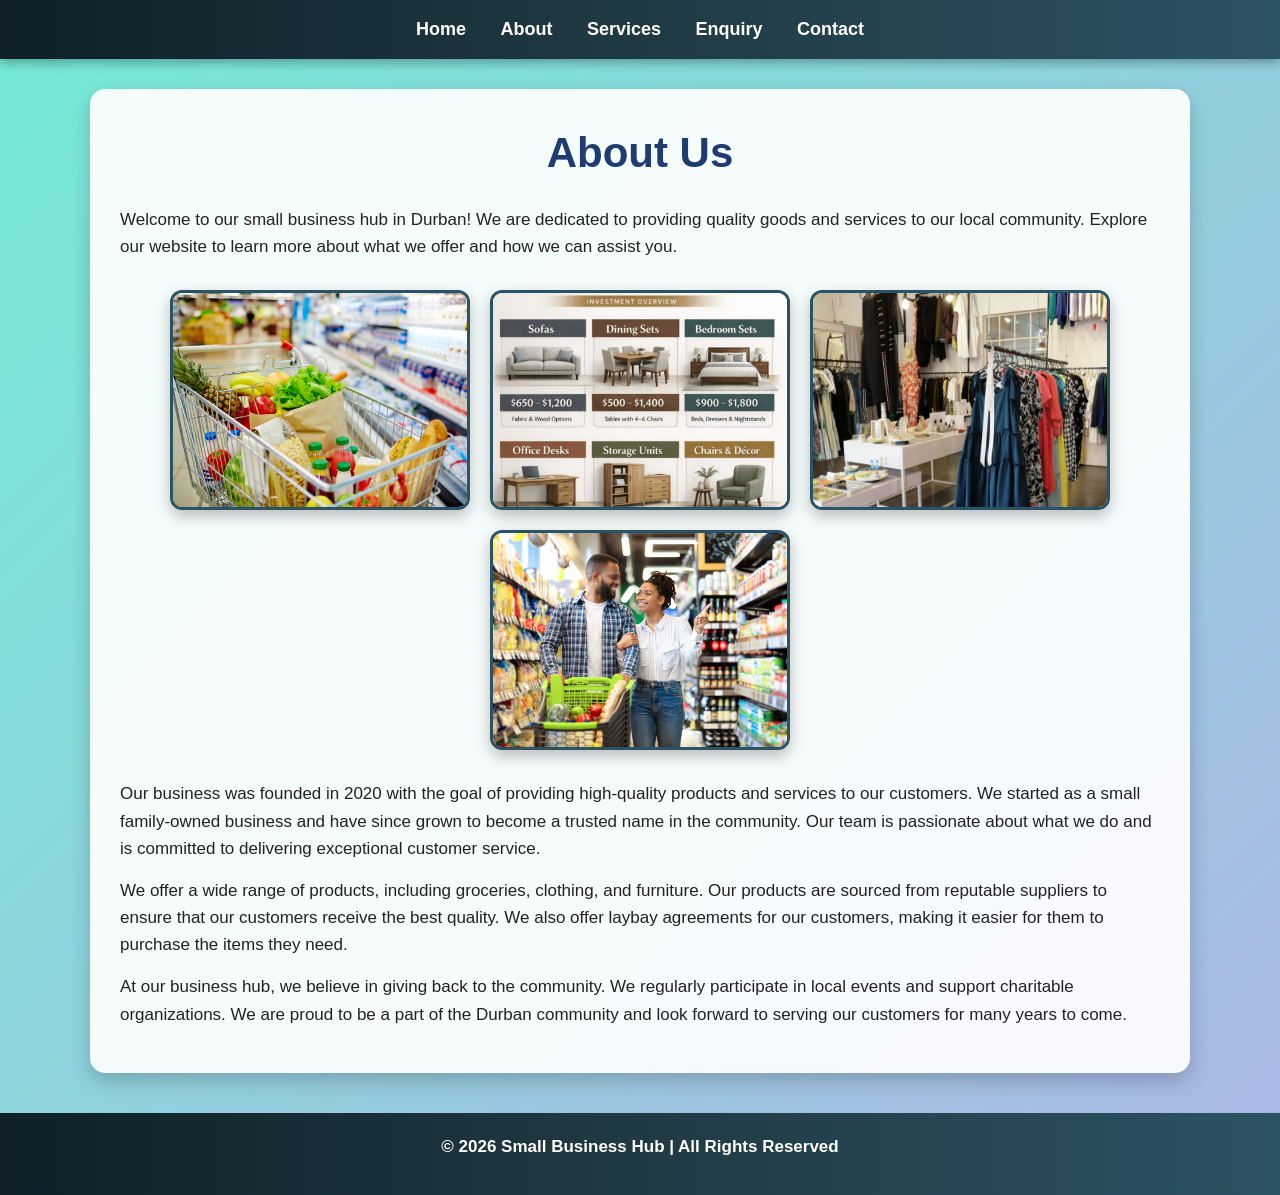
<file: about.html>
<!DOCTYPE html>
<html lang="en">
<head>
    <meta charset="UTF-8">
    <meta name="viewport" content="width=device-width, initial-scale=1.0">
    <title>About - Business Hub</title>
    <link rel="stylesheet" href="./css/style.css">
</head>
<body>

    <nav>
        <a href="index.html">Home</a>
        <a href="about.html">About</a>
        <a href="service.html">Services</a>
        <a href="enquiry.html">Enquiry</a>
        <a href="contact.html">Contact</a>
    </nav>

    <main>
        <h1>About Us</h1>

        <p>Welcome to our small business hub in Durban! We are dedicated to providing quality goods and services to our local community. Explore our website to learn more about what we offer and how we can assist you.</p>

        <div class="images">
            <img src="./images/10-ways-to-save-money-on-your-next-grocery-run (2).jpeg" alt="Grocery">
            <img src="./images/furniture store business plan.png" alt="Furniture">
            <img src="./images/Convoy1-e1649069170721-1024x538.jpg" alt="Convoy">
            <img src="./images/Website-Cover-Image-56.png" alt="Fresh Products">
        </div>

        <p>Our business was founded in 2020 with the goal of providing high-quality products and services to our customers. We started as a small family-owned business and have since grown to become a trusted name in the community. Our team is passionate about what we do and is committed to delivering exceptional customer service.</p>

        <p>We offer a wide range of products, including groceries, clothing, and furniture. Our products are sourced from reputable suppliers to ensure that our customers receive the best quality. We also offer laybay agreements for our customers, making it easier for them to purchase the items they need.</p>

        <p>At our business hub, we believe in giving back to the community. We regularly participate in local events and support charitable organizations. We are proud to be a part of the Durban community and look forward to serving our customers for many years to come.</p>
    </main>

    <footer>
        <p>&copy; 2026 Small Business Hub | All Rights Reserved</p>
    </footer>
    <a href="javascript:void(0);" class="back-to-top" id="backToTopBtn">Back to Top</a>
    <script src="javascript/script.js"></script>

</body>
</html>
</file>
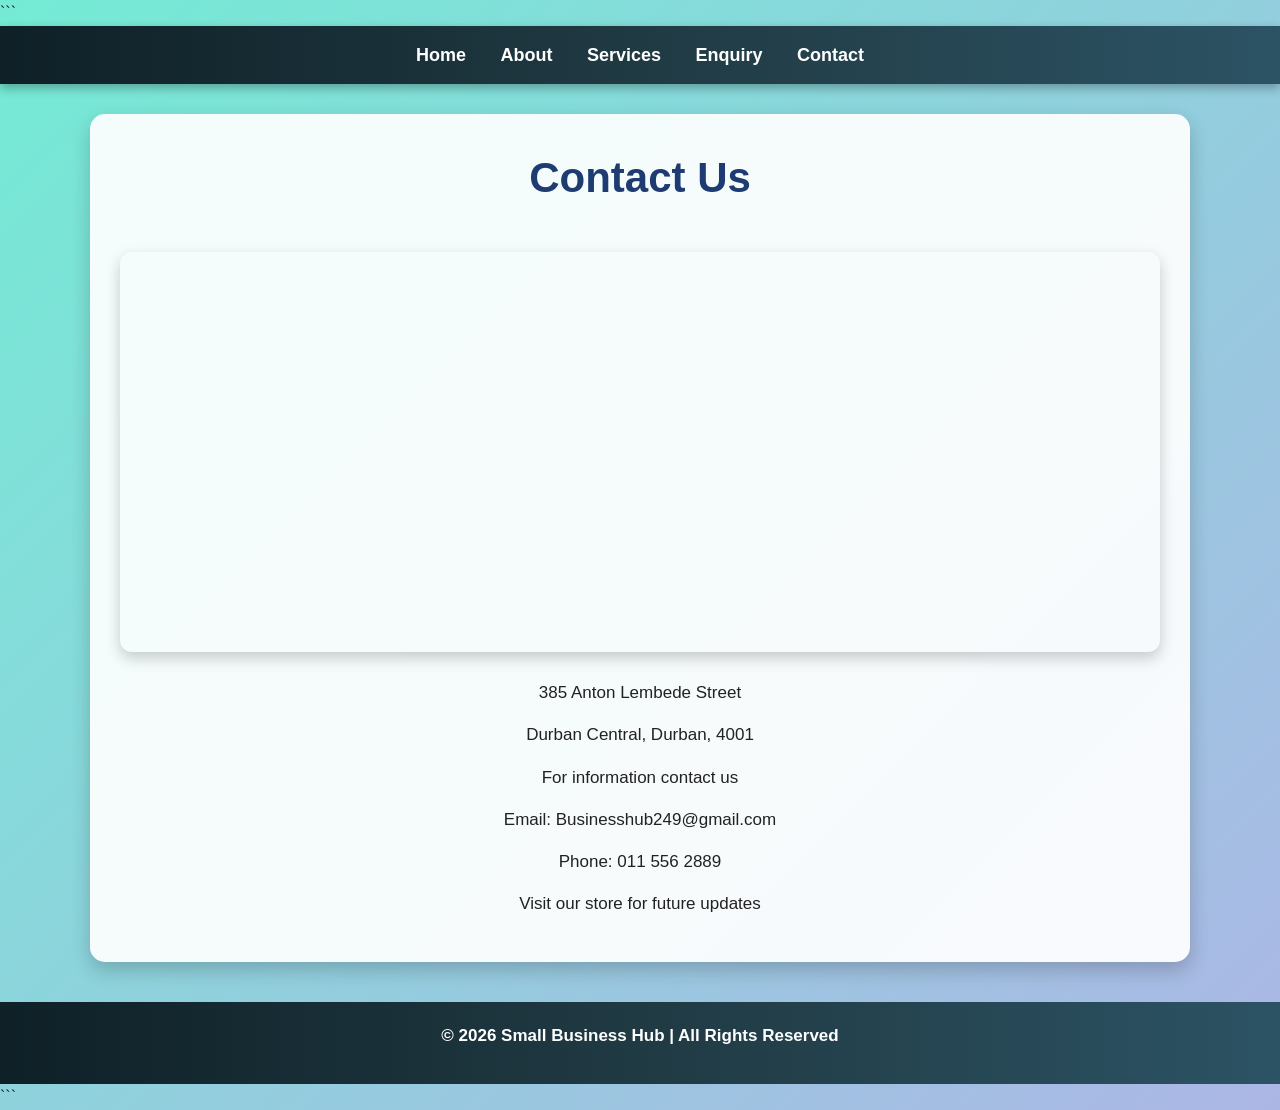
<file: contact.html>
<!DOCTYPE html>

<html lang="en">
<head>
    <meta charset="UTF-8">
    <meta name="viewport" content="width=device-width, initial-scale=1.0">
    <title>Contact - Business Hub</title>
    <link rel="stylesheet" href="./css/style.css">
</head>

<body>

```
<!-- Navigation -->
<nav>
    <a href="index.html">Home</a>
    <a href="about.html">About</a>
    <a href="service.html">Services</a>
    <a href="enquiry.html">Enquiry</a>
    <a href="contact.html">Contact</a>
</nav>

<!-- Main Content -->
<main>

    <h1>Contact Us</h1>

    <!-- Google Map -->
    <iframe 
        src="https://www.google.com/maps/embed?pb=!1m18!1m12!1m3!1d3460.1430579256494!2d31.018355775337472!3d-29.860147875016956!2m3!1f0!2f0!3f0!3m2!1i1024!2i768!4f13.1!3m3!1m2!1s0x1ef7a9ac059d8461%3A0x921fe84115d7e900!2sDurban%20Central!5e0!3m2!1sen!2sza!4v1779992993479!5m2!1sen!2sza"
        width="100%"
        height="400"
        style="border:0;"
        allowfullscreen=""
        loading="lazy"
        referrerpolicy="no-referrer-when-downgrade">
    </iframe>

    <!-- Contact Information -->
    <div class="contact-info">
        <p>385 Anton Lembede Street</p>
        <p>Durban Central, Durban, 4001</p>
        <p>For information contact us</p>
        <p>Email: Businesshub249@gmail.com</p>
        <p>Phone: 011 556 2889</p>
        <p>Visit our store for future updates</p>
        <p id="formMessage"></p>
    </div>

</main>

<!-- Footer -->
<footer>
    <p>&copy; 2026 Small Business Hub | All Rights Reserved</p>
</footer>
```
<script src="javascript/script.js"></script>

</body>
</html>
</file>
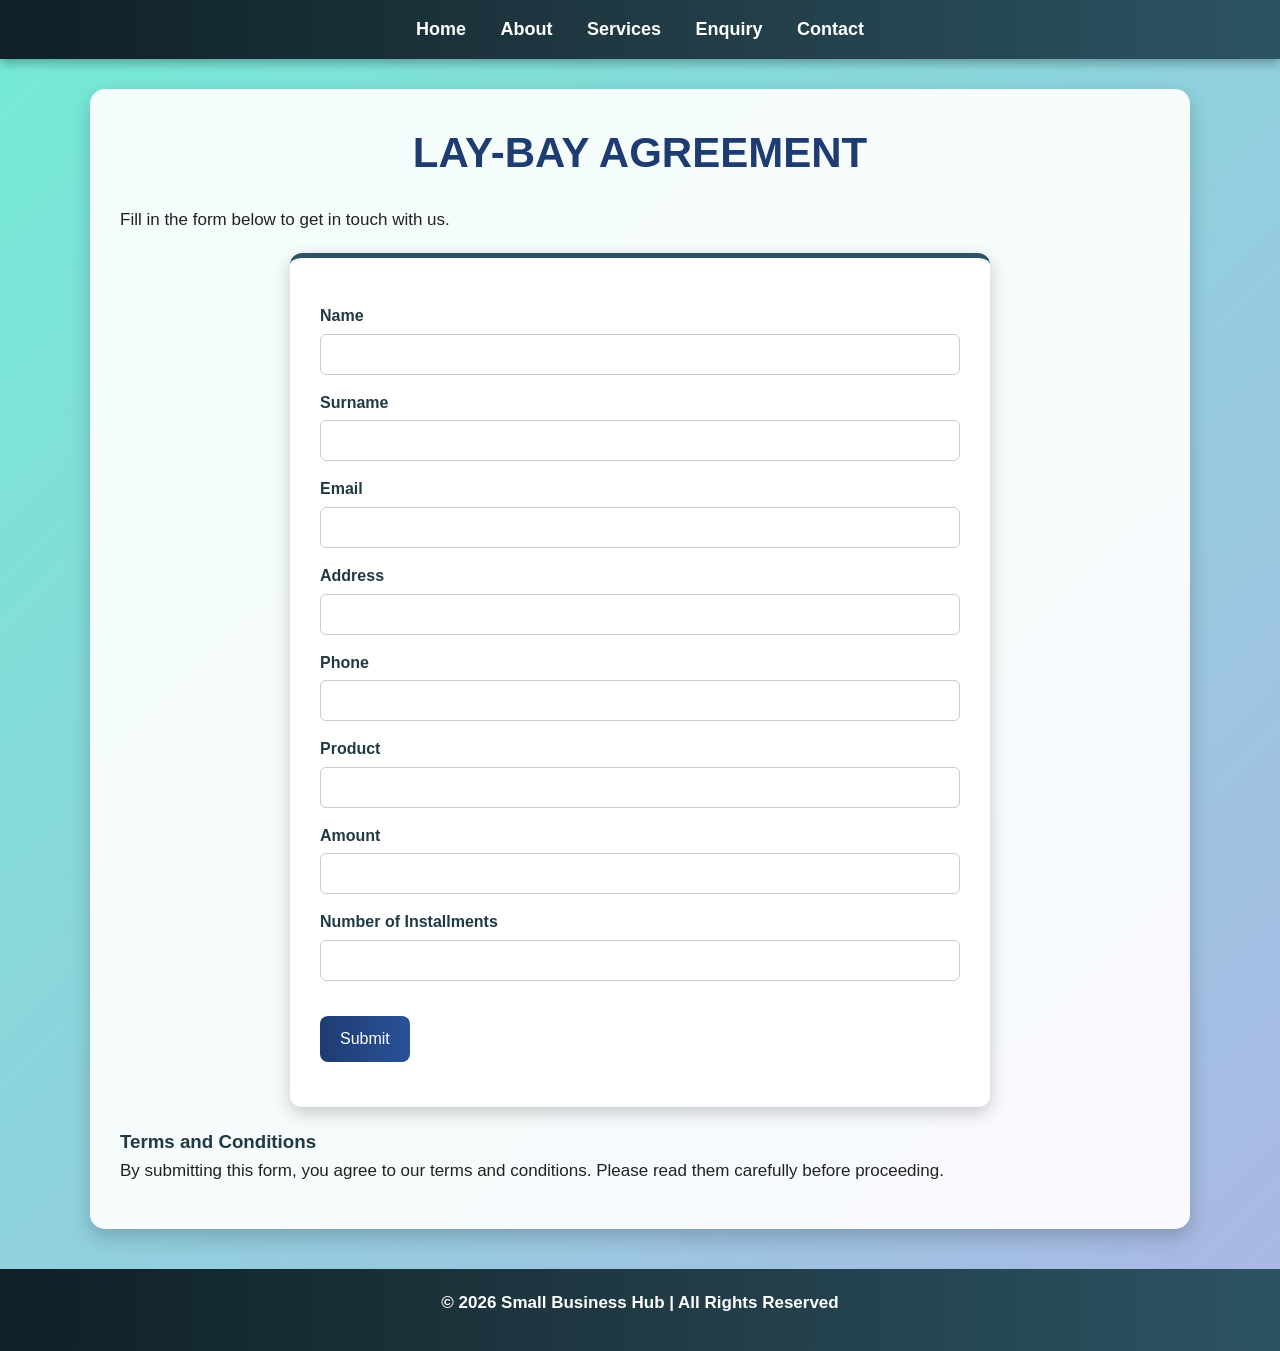
<file: enquiry.html>
<!DOCTYPE html>
<html lang="en">
<head>
    <meta charset="UTF-8">
    <meta name="viewport" content="width=device-width, initial-scale=1.0">
    <title>Enquiry - Business Hub</title>
    <link rel="stylesheet" href="./css/style.css">
</head>
<body>

    <nav>
        <a href="index.html">Home</a>
        <a href="about.html">About</a>
        <a href="service.html">Services</a>
        <a href="enquiry.html">Enquiry</a>
        <a href="contact.html">Contact</a>
    </nav>

    <main>
        <h1>LAY-BAY AGREEMENT</h1>
        <p>Fill in the form below to get in touch with us.</p>
<form id="enquiryForm">

    <label for="name">Name</label>
    <input type="text" id="name" name="name" required>

    <label for="surname">Surname</label>
    <input type="text" id="surname" name="surname" required>

    <label for="email">Email</label>
    <input type="email" id="email" name="email" required>

    <label for="address">Address</label>
    <input type="text" id="address" name="address">

    <label for="phone">Phone</label>
    <input type="tel" id="phone" name="phone">

    <label for="product">Product</label>
    <input type="text" id="product" name="product">

    <label for="amount">Amount</label>
    <input type="number" id="amount" name="amount">

    <label for="installments">Number of Installments</label>
    <input type="number" id="installments" name="installments">

    <p id="installmentResult"></p>

    <button type="submit">Submit</button>

    <p id="formMessage"></p>

</form>
 <h3>Terms and Conditions</h3>
            <p>By submitting this form, you agree to our terms and conditions. Please read them carefully before proceeding.</p>
            <p id="formMessage"></p>
            </section>
    </main>

    <footer>
        <p>&copy; 2026 Small Business Hub | All Rights Reserved</p>
    </footer>
    <a href="javascript:void(0);" class="back-to-top" id="backToTopBtn">Back to Top</a>
    <!-- Link to the JavaScript file -->
    <script src="javascript/script.js"></script>
    </body>
</html>
</file>
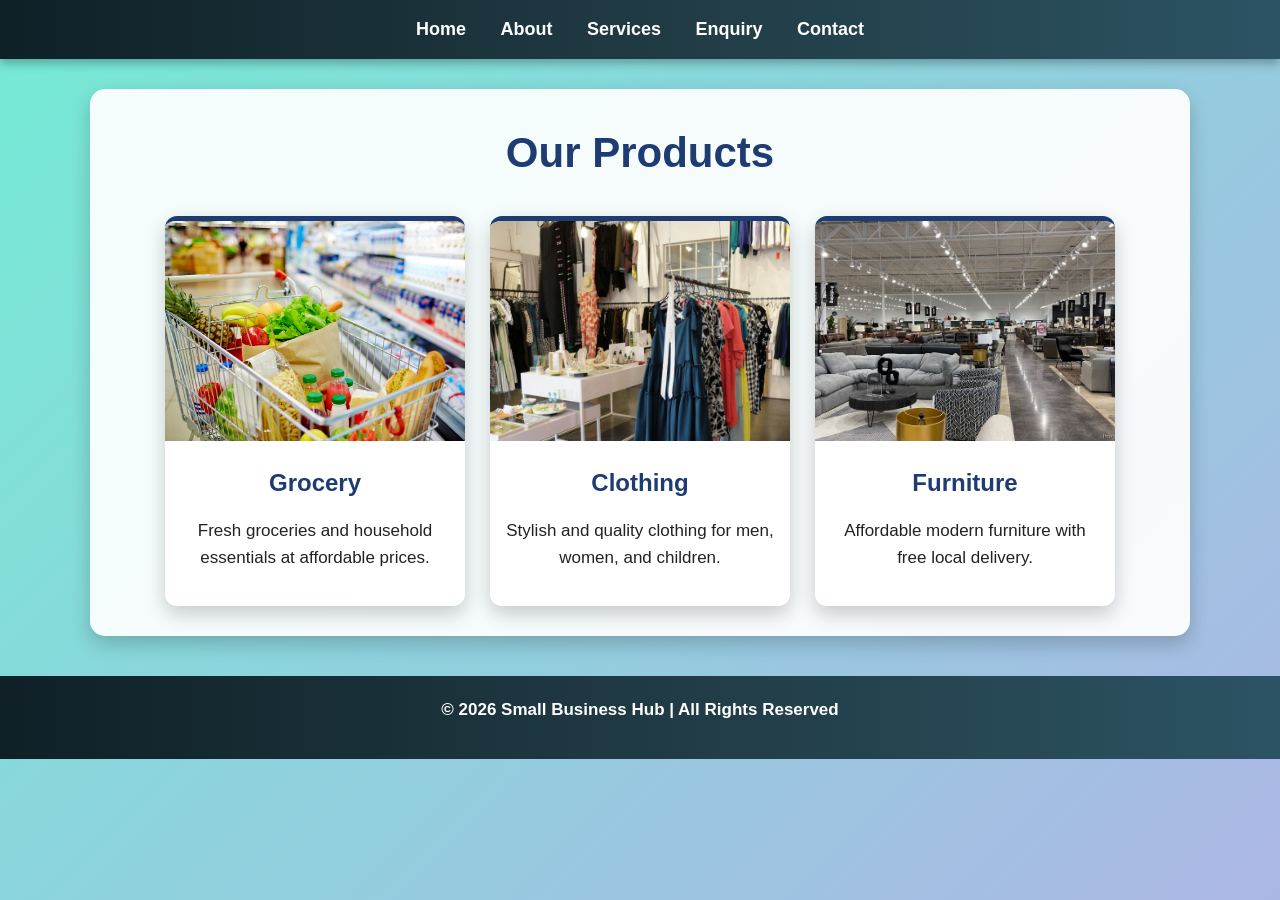
<file: service.html>
<!DOCTYPE html>
<html lang="en">
<head>
    <meta charset="UTF-8">
    <meta name="viewport" content="width=device-width, initial-scale=1.0">
    <title>Services - Business Hub</title>
    <link rel="stylesheet" href="./css/style.css">
</head>
<body>

    <nav>
        <a href="index.html">Home</a>
        <a href="about.html">About</a>
        <a href="service.html">Services</a>
        <a href="enquiry.html">Enquiry</a>
        <a href="contact.html">Contact</a>
    </nav>

    <main>
        <h1>Our Products</h1>

        <div class="product-container">

            <div class="product-card">
                <img src="./images/10-ways-to-save-money-on-your-next-grocery-run (2).jpeg" alt="Grocery">
                <h2>Grocery</h2>
                <p>Fresh groceries and household essentials at affordable prices.</p>
            </div>

            <div class="product-card">
                <img src="./images/Convoy1-e1649069170721-1024x538.jpg" alt="Clothing">
                <h2>Clothing</h2>
                <p>Stylish and quality clothing for men, women, and children.</p>
            </div>

            <div class="product-card">
                <img src="./images/kloss-furniture-south-county-store_900xx1280-720-0-120.jpg" alt="Furniture">
                <h2>Furniture</h2>
                <p>Affordable modern furniture with free local delivery.</p>
            </div>

        </div>
    </main>

    <footer>
        <p>&copy; 2026 Small Business Hub | All Rights Reserved</p>
    </footer>

</body>
</html>
</file>
<file: css/style.css>
/* =========================
   GLOBAL STYLES
========================= */

*{
    margin: 0;
    padding: 0;
    box-sizing: border-box;
}

body{
    font-family: Arial, sans-serif;
    line-height: 1.6;
    color: #222;

    /* Gradient background */
    background: linear-gradient(135deg, #74ebd5, #acb6e5);
    min-height: 100vh;
}

/* =========================
   NAVIGATION
========================= */

nav{
    background: linear-gradient(90deg, #0f2027, #203a43, #2c5364);
    padding: 15px;
    text-align: center;
    box-shadow: 0 4px 10px rgba(0,0,0,0.3);
}

nav a{
    text-decoration: none;
    color: white;
    font-weight: bold;
    margin: 0 15px;
    font-size: 18px;
    transition: 0.3s;
}

nav a:hover{
    color: #ffcc00;
    letter-spacing: 1px;
}

/* =========================
   MAIN CONTENT BOX
========================= */

main{
    width: 90%;
    max-width: 1100px;
    margin: 30px auto;
    background: rgba(255,255,255,0.92);
    padding: 30px;
    border-radius: 15px;
    box-shadow: 0 8px 20px rgba(0,0,0,0.2);
}

/* =========================
   HEADINGS
========================= */

h1{
    text-align: center;
    font-size: 42px;
    margin-bottom: 20px;
    color: #1e3c72;
}

h2{
    color: #2c5364;
    margin-bottom: 15px;
}

h3{
    color: #203a43;
    margin-top: 20px;
}

/* =========================
   PARAGRAPHS
========================= */

p{
    font-size: 17px;
    margin-bottom: 15px;
}

/* =========================
   IMAGE GALLERY
========================= */

.images{
    display: flex;
    justify-content: center;
    flex-wrap: wrap;
    gap: 20px;
    margin: 30px 0;
}

.images img{
    width: 300px;
    height: 220px;
    object-fit: cover;
    border-radius: 12px;
    border: 3px solid #2c5364;
    box-shadow: 0 6px 15px rgba(0,0,0,0.25);
    transition: transform 0.3s;
}

.images img:hover{
    transform: scale(1.05);
}
.pop {
    transform: scale(1.4) !important;
    z-index: 1000;
    position: relative;
}

/* =========================
   PRODUCT CARDS
========================= */

.product-container{
    display: flex;
    justify-content: center;
    flex-wrap: wrap;
    gap: 25px;
    margin-top: 30px;
}

.product-card{
    background: white;
    width: 300px;
    border-radius: 12px;
    overflow: hidden;
    box-shadow: 0 8px 20px rgba(0,0,0,0.2);
    transition: 0.3s;
    border-top: 5px solid #1e3c72;
}

.product-card:hover{
    transform: translateY(-8px);
}

.product-card img{
    width: 100%;
    height: 220px;
    object-fit: cover;
}

.product-card h2{
    text-align: center;
    color: #1e3c72;
    margin: 15px 0;
}

.product-card p{
    text-align: center;
    padding: 0 15px 20px;
}

/* =========================
   FORMS
========================= */

form{
    background: white;
    padding: 30px;
    border-radius: 12px;
    max-width: 700px;
    margin: 20px auto;
    box-shadow: 0 6px 18px rgba(0,0,0,0.2);
    border-top: 5px solid #2c5364;
}

label{
    font-weight: bold;
    display: block;
    margin-top: 15px;
    color: #203a43;
}

input,
textarea{
    width: 100%;
    padding: 12px;
    margin-top: 5px;
    border: 1px solid #ccc;
    border-radius: 6px;
    outline: none;
}

input:focus,
textarea:focus{
    border-color: #2c5364;
    box-shadow: 0 0 5px rgba(44,83,100,0.5);
}

/* =========================
   BUTTON
========================= */

button{
    background: linear-gradient(90deg, #1e3c72, #2a5298);
    color: white;
    border: none;
    padding: 14px 20px;
    border-radius: 8px;
    margin-top: 20px;
    cursor: pointer;
    font-size: 16px;
    transition: 0.3s;
}

button:hover{
    background: linear-gradient(90deg, #2a5298, #1e3c72);
    transform: scale(1.05);
}

/* =========================
   MAP
========================= */

iframe{
    width: 100%;
    border-radius: 12px;
    margin-top: 20px;
    box-shadow: 0 6px 15px rgba(0,0,0,0.2);
}

/* =========================
   CONTACT INFO
========================= */

.contact-info{
    text-align: center;
    margin-top: 20px;
    font-size: 18px;
}

/* =========================
   FOOTER
========================= */

footer{
    background: linear-gradient(90deg, #0f2027, #203a43, #2c5364);
    color: white;
    text-align: center;
    padding: 20px;
    margin-top: 40px;
    font-weight: bold;
}

/* =========================
   MOBILE RESPONSIVE
========================= */

@media(max-width:768px){

    nav a{
        display: block;
        margin: 10px 0;
    }

    .images img,
    .product-card{
        width: 90%;
    }

    h1{
        font-size: 30px;
    }

    main{
        width: 95%;
        padding: 20px;
    }
}
.back-to-top {
    display: none;
    position: fixed;
    bottom: 20px;
    right: 20px;
    background: #333;
    color: white;
    padding: 10px 15px;
    text-decoration: none;
    border-radius: 5px;
}

.back-to-top:hover {
    background: #555;
}
</file>
